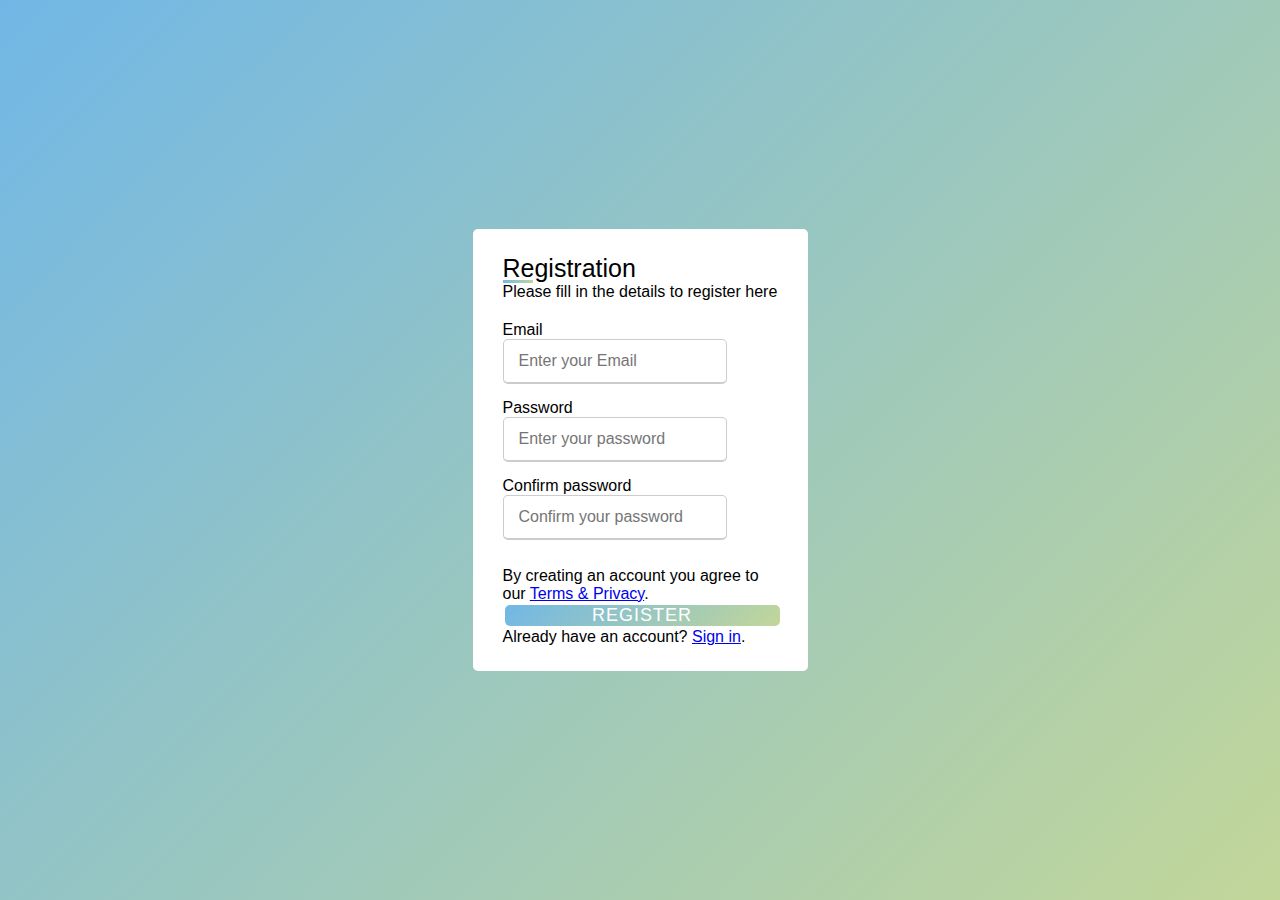
<file: Regform.html>
<!DOCTYPE html>
<html lang="en">

<head>
    <meta charset="UTF-8">
    <meta http-equiv="X-UA-Compatible" content="IE=edge">
    <meta name="viewport" content="width=device-width, initial-scale=1.0">
    <title>Document</title>
    <style>
        * {
            margin: 0;
            padding: 0;
            box-sizing: border-box;
            font-family: 'Poppins', sans-serif;
        }

        body {
            display: flex;
            height: 100vh;
            justify-content: center;
            align-items: center;
            background: linear-gradient(135deg, #71b7e6, #9b59);
        }

        .container {
            max-width: 335px;
            width: 100%;
            background: #fff;
            padding: 25px 30px;
            border-radius: 5px;
        }

        .container .title {
            font-size: 25px;
            font-weight: 500;
            position: relative;
        }

        .container .title::before {
            content: '';
            position: absolute;
            left: 0;
            bottom: 0;
            height: 3px;
            width: 30px;
            background: linear-gradient(135deg, #71b7e6, #9b59);
            ;
        }

        .container form .user-details {
            display: flex;
            flex-wrap: wrap;
            justify-content: space-between;
            margin: 20px 0 12px 0;
        }

        .container form .user-details .input-box {
            margin-bottom: 15px;
            width: calc(100%/2-20px);
        }

        .user-details .input-box .details {
            font-weight: 500;
            margin-bottom: 5px;
        }

        .container form .user-details .input-box input {
            display: block;
            height: 45px;
            width: 100%;
            outline: none;
            border-radius: 5px;
            border: 1px solid #ccc;
            padding-left: 15px;
            font-size: 16px;
            border-bottom-width: 2px;
            transition: all 0.3s ease;
        }

        .user-details .input-box input:focus,
        .user-details .input-box input:valid {
            background-color: #9b59;
        }

        .button {
            height: 100%;
            width: 100%;
        }

        .button input {
            height: 100%;
            width: 100%;
            outline: none;
            color: #fff;
            border: none;
            font-size: 18px;
            font-weight: 500;
            border-radius: 5px;
            letter-spacing: 1px;
            background: linear-gradient(135deg, #71b7e6, #9b59);
            margin: 2px;
        }

        form .button input:hover {
            background: linear-gradient(-135deg, #71b7e6, #9b59);
        }

        @media (max-width: 584px) {
            .container {
                max-width: 100%;
            }

            form .user-details .input-box {
                margin-bottom: 15px;
                width: 100%;
            }

            .container form .user-details {
                max-height: 300px;
                overflow-y: scroll;
            }

            .user-details::-webkit-scrollbar {
                width: 0%;
            }
        }
    </style>
</head>

<body>
    <div class="container">
        <div class="title" id="heading">Registration</div>
        <div class="sub-title" id="subheading">Please fill in the details to register here</div>
        <form action="regform2.html">
            <div class="user-details">
                <div class="input-box">
                    <span class="details">Email</span>
                    <input type="email" placeholder="Enter your Email" required>
                </div>
                <div class="input-box">
                    <span class="details">Password</span>
                    <input type="password" placeholder="Enter your password" required minlength="8">
                </div>
                <div class="input-box">
                    <span class="details">Confirm password</span>
                    <input type="password" placeholder="Confirm your password" required minlength="8">
                </div>
            </div>
            <div class="bottom" id="terms">
                <p>By creating an account you agree to our <a href="#">Terms & Privacy</a>.</p>
            </div>
            <div class="button" id="button"><input type="submit" value="REGISTER"></div>
            <div class="bottom" id="signin">
                <p>Already have an account? <a href="../index.html">Sign in</a>.</p>
            </div>
        </form>
    </div>
</body>

</html>
</file>
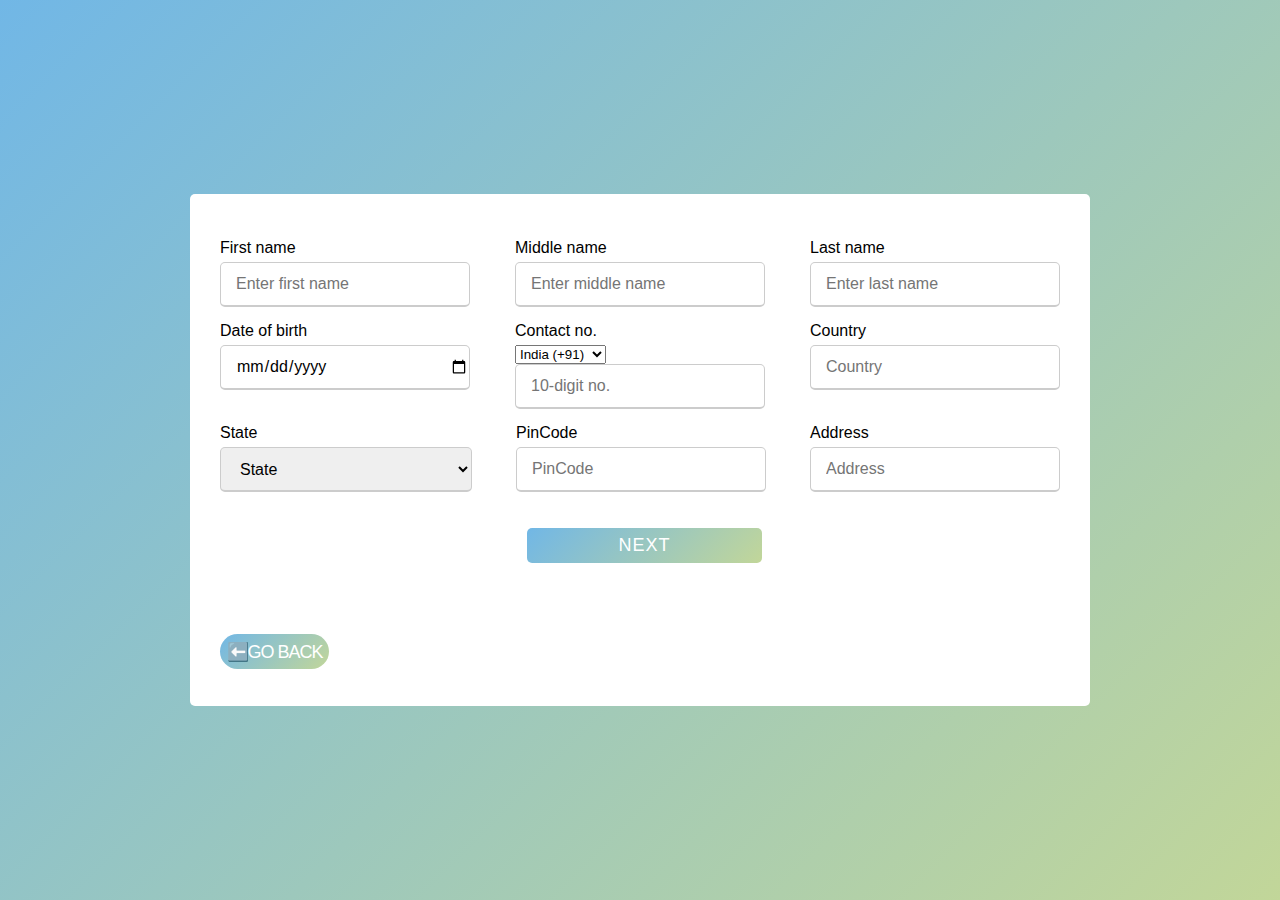
<file: regform2.html>
<!DOCTYPE html>
<html lang="en">

<head>
    <meta charset="UTF-8">
    <meta http-equiv="X-UA-Compatible" content="IE=edge">
    <meta name="viewport" content="width=device-width, initial-scale=1.0">
    <title>Document</title>
    <style>
        * {
            margin: 0;
            padding: 0;
            box-sizing: border-box;
            font-family: 'Poppins', sans-serif;
        }

        body {
            display: flex;
            height: 100vh;
            justify-content: center;
            align-items: center;
            background: linear-gradient(135deg, #71b7e6, #9b59);
        }

        .container {
            max-width: 900px;
            width: 100%;
            background: #fff;
            padding: 25px 30px;
            border-radius: 5px;
        }

        .container form .user-details {
            display: flex;
            flex-wrap: wrap;
            justify-content: space-between;
            margin: 20px 0px 12px 0;
        }

        .container form .user-details .input-box {
            margin-bottom: 15px;
            width: '';
        }

        #code {
            width: 91PX;
        }

        .user-details .input-box span.details {
            display: block;
            font-weight: 500;
            margin-bottom: 5px;
        }

        .container form .user-details .input-box input {
            display: block;
            height: 45px;
            width: 250px;
            outline: none;
            border-radius: 5px;
            border: 1px solid #ccc;
            padding-left: 15px;
            font-size: 16px;
            border-bottom-width: 2px;
            transition: all 0.3s ease;
        }

        .user-details .input-box input:focus {
            background-color: #9b59;
        }

        form .button {
            height: 100%;
            width: 100%;
            margin: auto auto auto 360px;
        }

        form .button input {
            height: 35px;
            width: 49%;
            outline: none;
            color: #fff;
            border: none;
            font-size: 18px;
            font-weight: 500;
            border-radius: 5px;
            letter-spacing: 1px;
            background: linear-gradient(135deg, #71b7e6, #9b59);
            margin: 21px 10px auto -53px;
        }

        #state {
            display: block;
            height: 45px;
            width: 100%;
            outline: none;
            border-radius: 5px;
            border: 1px solid #ccc;
            padding-left: 15px;
            font-size: 16px;
            border-bottom-width: 2px;
            transition: all 0.3s ease;
        }

        form .button input:hover {
            background: linear-gradient(-135deg, #71b7e6, #9b59);
        }

        @media (max-width: 584px) {
            .container {
                max-width: 100%;
            }

            form .user-details .input-box {
                margin-bottom: 15px;
                width: 100%;
            }

            .container form .user-details {
                max-height: 300px;
                overflow-y: scroll;
            }

            .user-details::-webkit-scrollbar {
                width: 0%;
            }
        }

        #back {
            height: 35px;
            width: 13%;
            outline: none;
            color: #fff;
            border: none;
            font-size: 18px;
            font-weight: 500;
            border-radius: 20px;
            letter-spacing: -1px;
            background: linear-gradient(135deg, #71b7e6, #9b59);
            margin: 71px 0px 0px 0px;
        }
    </style>
</head>

<body>
    <div class="container">
        <form action="php/trainers.php" method="post">
            <div class="user-details">
                <div class="input-box">
                    <span class="details">First name</span>
                    <input type="text" placeholder="Enter first name  " name="Fname" required>
                </div>
                <div class="input-box">
                    <span class="details">Middle name</span>
                    <input type="text" placeholder="Enter middle name " name="Mname">
                </div>
                <div class="input-box">
                    <span class="details">Last name</span>
                    <input type="text" placeholder="Enter last name " name="Lname">
                </div>
                <div class="input-box">
                    <span class="details">Date of birth</span>
                    <input type="date" name="DOB" placeholder="dd-mm-yyyy" value="" min="1960-01-01" max="2004-12-31"
                        required>
                </div>
                <div class="input-box">
                    <span class="details">Contact no.</span>
                    <select name="countryCode" id="code" class="dropbox">
                        <option data-countryCode="IN" value="91" Selected>India (+91)</option>
                        <optgroup label="Other countries">
                            <option data-countryCode="DZ" value="213">Algeria (+213)</option>
                            <option data-countryCode="AD" value="376">Andorra (+376)</option>
                            <option data-countryCode="AO" value="244">Angola (+244)</option>
                            <option data-countryCode="AI" value="1264">Anguilla (+1264)</option>
                            <option data-countryCode="AG" value="1268">Antigua &amp; Barbuda (+1268)</option>
                            <option data-countryCode="AR" value="54">Argentina (+54)</option>
                            <option data-countryCode="AM" value="374">Armenia (+374)</option>
                            <option data-countryCode="AW" value="297">Aruba (+297)</option>
                            <option data-countryCode="AU" value="61">Australia (+61)</option>
                            <option data-countryCode="AT" value="43">Austria (+43)</option>
                            <option data-countryCode="AZ" value="994">Azerbaijan (+994)</option>
                            <option data-countryCode="BS" value="1242">Bahamas (+1242)</option>
                            <option data-countryCode="BH" value="973">Bahrain (+973)</option>
                            <option data-countryCode="BD" value="880">Bangladesh (+880)</option>
                            <option data-countryCode="BB" value="1246">Barbados (+1246)</option>
                            <option data-countryCode="BY" value="375">Belarus (+375)</option>
                            <option data-countryCode="BE" value="32">Belgium (+32)</option>
                            <option data-countryCode="BZ" value="501">Belize (+501)</option>
                            <option data-countryCode="BJ" value="229">Benin (+229)</option>
                            <option data-countryCode="BM" value="1441">Bermuda (+1441)</option>
                            <option data-countryCode="BT" value="975">Bhutan (+975)</option>
                            <option data-countryCode="BO" value="591">Bolivia (+591)</option>
                            <option data-countryCode="BA" value="387">Bosnia Herzegovina (+387)</option>
                            <option data-countryCode="BW" value="267">Botswana (+267)</option>
                            <option data-countryCode="BR" value="55">Brazil (+55)</option>
                            <option data-countryCode="BN" value="673">Brunei (+673)</option>
                            <option data-countryCode="BG" value="359">Bulgaria (+359)</option>
                            <option data-countryCode="BF" value="226">Burkina Faso (+226)</option>
                            <option data-countryCode="BI" value="257">Burundi (+257)</option>
                            <option data-countryCode="KH" value="855">Cambodia (+855)</option>
                            <option data-countryCode="CM" value="237">Cameroon (+237)</option>
                            <option data-countryCode="CA" value="1">Canada (+1)</option>
                            <option data-countryCode="CV" value="238">Cape Verde Islands (+238)</option>
                            <option data-countryCode="KY" value="1345">Cayman Islands (+1345)</option>
                            <option data-countryCode="CF" value="236">Central African Republic (+236)</option>
                            <option data-countryCode="CL" value="56">Chile (+56)</option>
                            <option data-countryCode="CN" value="86">China (+86)</option>
                            <option data-countryCode="CO" value="57">Colombia (+57)</option>
                            <option data-countryCode="KM" value="269">Comoros (+269)</option>
                            <option data-countryCode="CG" value="242">Congo (+242)</option>
                            <option data-countryCode="CK" value="682">Cook Islands (+682)</option>
                            <option data-countryCode="CR" value="506">Costa Rica (+506)</option>
                            <option data-countryCode="HR" value="385">Croatia (+385)</option>
                            <option data-countryCode="CU" value="53">Cuba (+53)</option>
                            <option data-countryCode="CY" value="90392">Cyprus North (+90392)</option>
                            <option data-countryCode="CY" value="357">Cyprus South (+357)</option>
                            <option data-countryCode="CZ" value="42">Czech Republic (+42)</option>
                            <option data-countryCode="DK" value="45">Denmark (+45)</option>
                            <option data-countryCode="DJ" value="253">Djibouti (+253)</option>
                            <option data-countryCode="DM" value="1809">Dominica (+1809)</option>
                            <option data-countryCode="DO" value="1809">Dominican Republic (+1809)</option>
                            <option data-countryCode="EC" value="593">Ecuador (+593)</option>
                            <option data-countryCode="EG" value="20">Egypt (+20)</option>
                            <option data-countryCode="SV" value="503">El Salvador (+503)</option>
                            <option data-countryCode="GQ" value="240">Equatorial Guinea (+240)</option>
                            <option data-countryCode="ER" value="291">Eritrea (+291)</option>
                            <option data-countryCode="EE" value="372">Estonia (+372)</option>
                            <option data-countryCode="ET" value="251">Ethiopia (+251)</option>
                            <option data-countryCode="FK" value="500">Falkland Islands (+500)</option>
                            <option data-countryCode="FO" value="298">Faroe Islands (+298)</option>
                            <option data-countryCode="FJ" value="679">Fiji (+679)</option>
                            <option data-countryCode="FI" value="358">Finland (+358)</option>
                            <option data-countryCode="FR" value="33">France (+33)</option>
                            <option data-countryCode="GF" value="594">French Guiana (+594)</option>
                            <option data-countryCode="PF" value="689">French Polynesia (+689)</option>
                            <option data-countryCode="GA" value="241">Gabon (+241)</option>
                            <option data-countryCode="GM" value="220">Gambia (+220)</option>
                            <option data-countryCode="GE" value="7880">Georgia (+7880)</option>
                            <option data-countryCode="DE" value="49">Germany (+49)</option>
                            <option data-countryCode="GH" value="233">Ghana (+233)</option>
                            <option data-countryCode="GI" value="350">Gibraltar (+350)</option>
                            <option data-countryCode="GR" value="30">Greece (+30)</option>
                            <option data-countryCode="GL" value="299">Greenland (+299)</option>
                            <option data-countryCode="GD" value="1473">Grenada (+1473)</option>
                            <option data-countryCode="GP" value="590">Guadeloupe (+590)</option>
                            <option data-countryCode="GU" value="671">Guam (+671)</option>
                            <option data-countryCode="GT" value="502">Guatemala (+502)</option>
                            <option data-countryCode="GN" value="224">Guinea (+224)</option>
                            <option data-countryCode="GW" value="245">Guinea - Bissau (+245)</option>
                            <option data-countryCode="GY" value="592">Guyana (+592)</option>
                            <option data-countryCode="HT" value="509">Haiti (+509)</option>
                            <option data-countryCode="HN" value="504">Honduras (+504)</option>
                            <option data-countryCode="HK" value="852">Hong Kong (+852)</option>
                            <option data-countryCode="HU" value="36">Hungary (+36)</option>
                            <option data-countryCode="IS" value="354">Iceland (+354)</option>
                            <option data-countryCode="ID" value="62">Indonesia (+62)</option>
                            <option data-countryCode="IR" value="98">Iran (+98)</option>
                            <option data-countryCode="IQ" value="964">Iraq (+964)</option>
                            <option data-countryCode="IE" value="353">Ireland (+353)</option>
                            <option data-countryCode="IL" value="972">Israel (+972)</option>
                            <option data-countryCode="IT" value="39">Italy (+39)</option>
                            <option data-countryCode="JM" value="1876">Jamaica (+1876)</option>
                            <option data-countryCode="JP" value="81">Japan (+81)</option>
                            <option data-countryCode="JO" value="962">Jordan (+962)</option>
                            <option data-countryCode="KZ" value="7">Kazakhstan (+7)</option>
                            <option data-countryCode="KE" value="254">Kenya (+254)</option>
                            <option data-countryCode="KI" value="686">Kiribati (+686)</option>
                            <option data-countryCode="KP" value="850">Korea North (+850)</option>
                            <option data-countryCode="KR" value="82">Korea South (+82)</option>
                            <option data-countryCode="KW" value="965">Kuwait (+965)</option>
                            <option data-countryCode="KG" value="996">Kyrgyzstan (+996)</option>
                            <option data-countryCode="LA" value="856">Laos (+856)</option>
                            <option data-countryCode="LV" value="371">Latvia (+371)</option>
                            <option data-countryCode="LB" value="961">Lebanon (+961)</option>
                            <option data-countryCode="LS" value="266">Lesotho (+266)</option>
                            <option data-countryCode="LR" value="231">Liberia (+231)</option>
                            <option data-countryCode="LY" value="218">Libya (+218)</option>
                            <option data-countryCode="LI" value="417">Liechtenstein (+417)</option>
                            <option data-countryCode="LT" value="370">Lithuania (+370)</option>
                            <option data-countryCode="LU" value="352">Luxembourg (+352)</option>
                            <option data-countryCode="MO" value="853">Macao (+853)</option>
                            <option data-countryCode="MK" value="389">Macedonia (+389)</option>
                            <option data-countryCode="MG" value="261">Madagascar (+261)</option>
                            <option data-countryCode="MW" value="265">Malawi (+265)</option>
                            <option data-countryCode="MY" value="60">Malaysia (+60)</option>
                            <option data-countryCode="MV" value="960">Maldives (+960)</option>
                            <option data-countryCode="ML" value="223">Mali (+223)</option>
                            <option data-countryCode="MT" value="356">Malta (+356)</option>
                            <option data-countryCode="MH" value="692">Marshall Islands (+692)</option>
                            <option data-countryCode="MQ" value="596">Martinique (+596)</option>
                            <option data-countryCode="MR" value="222">Mauritania (+222)</option>
                            <option data-countryCode="YT" value="269">Mayotte (+269)</option>
                            <option data-countryCode="MX" value="52">Mexico (+52)</option>
                            <option data-countryCode="FM" value="691">Micronesia (+691)</option>
                            <option data-countryCode="MD" value="373">Moldova (+373)</option>
                            <option data-countryCode="MC" value="377">Monaco (+377)</option>
                            <option data-countryCode="MN" value="976">Mongolia (+976)</option>
                            <option data-countryCode="MS" value="1664">Montserrat (+1664)</option>
                            <option data-countryCode="MA" value="212">Morocco (+212)</option>
                            <option data-countryCode="MZ" value="258">Mozambique (+258)</option>
                            <option data-countryCode="MN" value="95">Myanmar (+95)</option>
                            <option data-countryCode="NA" value="264">Namibia (+264)</option>
                            <option data-countryCode="NR" value="674">Nauru (+674)</option>
                            <option data-countryCode="NP" value="977">Nepal (+977)</option>
                            <option data-countryCode="NL" value="31">Netherlands (+31)</option>
                            <option data-countryCode="NC" value="687">New Caledonia (+687)</option>
                            <option data-countryCode="NZ" value="64">New Zealand (+64)</option>
                            <option data-countryCode="NI" value="505">Nicaragua (+505)</option>
                            <option data-countryCode="NE" value="227">Niger (+227)</option>
                            <option data-countryCode="NG" value="234">Nigeria (+234)</option>
                            <option data-countryCode="NU" value="683">Niue (+683)</option>
                            <option data-countryCode="NF" value="672">Norfolk Islands (+672)</option>
                            <option data-countryCode="NP" value="670">Northern Marianas (+670)</option>
                            <option data-countryCode="NO" value="47">Norway (+47)</option>
                            <option data-countryCode="OM" value="968">Oman (+968)</option>
                            <option data-countryCode="PW" value="680">Palau (+680)</option>
                            <option data-countryCode="PA" value="507">Panama (+507)</option>
                            <option data-countryCode="PG" value="675">Papua New Guinea (+675)</option>
                            <option data-countryCode="PY" value="595">Paraguay (+595)</option>
                            <option data-countryCode="PE" value="51">Peru (+51)</option>
                            <option data-countryCode="PH" value="63">Philippines (+63)</option>
                            <option data-countryCode="PL" value="48">Poland (+48)</option>
                            <option data-countryCode="PT" value="351">Portugal (+351)</option>
                            <option data-countryCode="PR" value="1787">Puerto Rico (+1787)</option>
                            <option data-countryCode="QA" value="974">Qatar (+974)</option>
                            <option data-countryCode="RE" value="262">Reunion (+262)</option>
                            <option data-countryCode="RO" value="40">Romania (+40)</option>
                            <option data-countryCode="RU" value="7">Russia (+7)</option>
                            <option data-countryCode="RW" value="250">Rwanda (+250)</option>
                            <option data-countryCode="SM" value="378">San Marino (+378)</option>
                            <option data-countryCode="ST" value="239">Sao Tome &amp; Principe (+239)</option>
                            <option data-countryCode="SA" value="966">Saudi Arabia (+966)</option>
                            <option data-countryCode="SN" value="221">Senegal (+221)</option>
                            <option data-countryCode="CS" value="381">Serbia (+381)</option>
                            <option data-countryCode="SC" value="248">Seychelles (+248)</option>
                            <option data-countryCode="SL" value="232">Sierra Leone (+232)</option>
                            <option data-countryCode="SG" value="65">Singapore (+65)</option>
                            <option data-countryCode="SK" value="421">Slovak Republic (+421)</option>
                            <option data-countryCode="SI" value="386">Slovenia (+386)</option>
                            <option data-countryCode="SB" value="677">Solomon Islands (+677)</option>
                            <option data-countryCode="SO" value="252">Somalia (+252)</option>
                            <option data-countryCode="ZA" value="27">South Africa (+27)</option>
                            <option data-countryCode="ES" value="34">Spain (+34)</option>
                            <option data-countryCode="LK" value="94">Sri Lanka (+94)</option>
                            <option data-countryCode="SH" value="290">St. Helena (+290)</option>
                            <option data-countryCode="KN" value="1869">St. Kitts (+1869)</option>
                            <option data-countryCode="SC" value="1758">St. Lucia (+1758)</option>
                            <option data-countryCode="SD" value="249">Sudan (+249)</option>
                            <option data-countryCode="SR" value="597">Suriname (+597)</option>
                            <option data-countryCode="SZ" value="268">Swaziland (+268)</option>
                            <option data-countryCode="SE" value="46">Sweden (+46)</option>
                            <option data-countryCode="CH" value="41">Switzerland (+41)</option>
                            <option data-countryCode="SI" value="963">Syria (+963)</option>
                            <option data-countryCode="TW" value="886">Taiwan (+886)</option>
                            <option data-countryCode="TJ" value="7">Tajikstan (+7)</option>
                            <option data-countryCode="TH" value="66">Thailand (+66)</option>
                            <option data-countryCode="TG" value="228">Togo (+228)</option>
                            <option data-countryCode="TO" value="676">Tonga (+676)</option>
                            <option data-countryCode="TT" value="1868">Trinidad &amp; Tobago (+1868)</option>
                            <option data-countryCode="TN" value="216">Tunisia (+216)</option>
                            <option data-countryCode="TR" value="90">Turkey (+90)</option>
                            <option data-countryCode="TM" value="7">Turkmenistan (+7)</option>
                            <option data-countryCode="TM" value="993">Turkmenistan (+993)</option>
                            <option data-countryCode="TC" value="1649">Turks &amp; Caicos Islands (+1649)</option>
                            <option data-countryCode="TV" value="688">Tuvalu (+688)</option>
                            <option data-countryCode="UG" value="256">Uganda (+256)</option>
                            <option data-countryCode="GB" value="44">UK (+44)</option>
                            <option data-countryCode="UA" value="380">Ukraine (+380)</option>
                            <option data-countryCode="AE" value="971">United Arab Emirates (+971)</option>
                            <option data-countryCode="UY" value="598">Uruguay (+598)</option>
                            <option data-countryCode="US" value="1">USA (+1)</option>
                            <option data-countryCode="UZ" value="7">Uzbekistan (+7)</option>
                            <option data-countryCode="VU" value="678">Vanuatu (+678)</option>
                            <option data-countryCode="VA" value="379">Vatican City (+379)</option>
                            <option data-countryCode="VE" value="58">Venezuela (+58)</option>
                            <option data-countryCode="VN" value="84">Vietnam (+84)</option>
                            <option data-countryCode="VG" value="84">Virgin Islands - British (+1284)</option>
                            <option data-countryCode="VI" value="84">Virgin Islands - US (+1340)</option>
                            <option data-countryCode="WF" value="681">Wallis &amp; Futuna (+681)</option>
                            <option data-countryCode="YE" value="969">Yemen (North)(+969)</option>
                            <option data-countryCode="YE" value="967">Yemen (South)(+967)</option>
                            <option data-countryCode="ZM" value="260">Zambia (+260)</option>
                            <option data-countryCode="ZW" value="263">Zimbabwe (+263)</option>
                        </optgroup>
                    </select>
                    <input type="text" placeholder="10-digit no." required maxlength="10" minlength="10" name="number">
                </div>
                <div class="input-box">
                    <span class="details">Country</span>
                    <input type="text" placeholder="Country " required name="country">
                </div>
                <div class="input-box">
                    <span class="details">State</span>
                    <select name="state" id="state" class="dropbox" required>
                        <option value="State">State</option>
                        <option value="Andhra Pradesh">Andhra Pradesh</option>
                        <option value="Andaman and Nicobar Islands">Andaman and Nicobar Islands</option>
                        <option value="Arunachal Pradesh">Arunachal Pradesh</option>
                        <option value="Assam">Assam</option>
                        <option value="Bihar">Bihar</option>
                        <option value="Chandigarh">Chandigarh</option>
                        <option value="Chhattisgarh">Chhattisgarh</option>
                        <option value="Dadar and Nagar Haveli">Dadar and Nagar Haveli</option>
                        <option value="Daman and Diu">Daman and Diu</option>
                        <option value="Delhi">Delhi</option>
                        <option value="Lakshadweep">Lakshadweep</option>
                        <option value="Puducherry">Puducherry</option>
                        <option value="Goa">Goa</option>
                        <option value="Gujarat">Gujarat</option>
                        <option value="Haryana">Haryana</option>
                        <option value="Himachal Pradesh">Himachal Pradesh</option>
                        <option value="Jammu and Kashmir">Jammu and Kashmir</option>
                        <option value="Jharkhand">Jharkhand</option>
                        <option value="Karnataka">Karnataka</option>
                        <option value="Kerala">Kerala</option>
                        <option value="Madhya Pradesh">Madhya Pradesh</option>
                        <option value="Maharashtra">Maharashtra</option>
                        <option value="Manipur">Manipur</option>
                        <option value="Meghalaya">Meghalaya</option>
                        <option value="Mizoram">Mizoram</option>
                        <option value="Nagaland">Nagaland</option>
                        <option value="Odisha">Odisha</option>
                        <option value="Punjab">Punjab</option>
                        <option value="Rajasthan">Rajasthan</option>
                        <option value="Sikkim">Sikkim</option>
                        <option value="Tamil Nadu">Tamil Nadu</option>
                        <option value="Telangana">Telangana</option>
                        <option value="Tripura">Tripura</option>
                        <option value="Uttar Pradesh">Uttar Pradesh</option>
                        <option value="Uttarakhand">Uttarakhand</option>
                        <option value="West Bengal">West Bengal</option>
                    </select>
                </div>
                <div class="input-box">
                    <span class="details">PinCode</span>
                    <input type="text" placeholder="PinCode " required name="pincode">
                </div>
                <div class="input-box">
                    <span class="details">Address</span>
                    <input type="text" placeholder="Address " required name="address">
                </div>
                <div class="button" id="NEXT"><input type="submit" value="NEXT"></div>
                <button onclick="window.location.href='Regform.html';" id="back"> ⬅️GO BACK </button>
            </div>
        </form>
    </div>
</body>

</html>
</file>
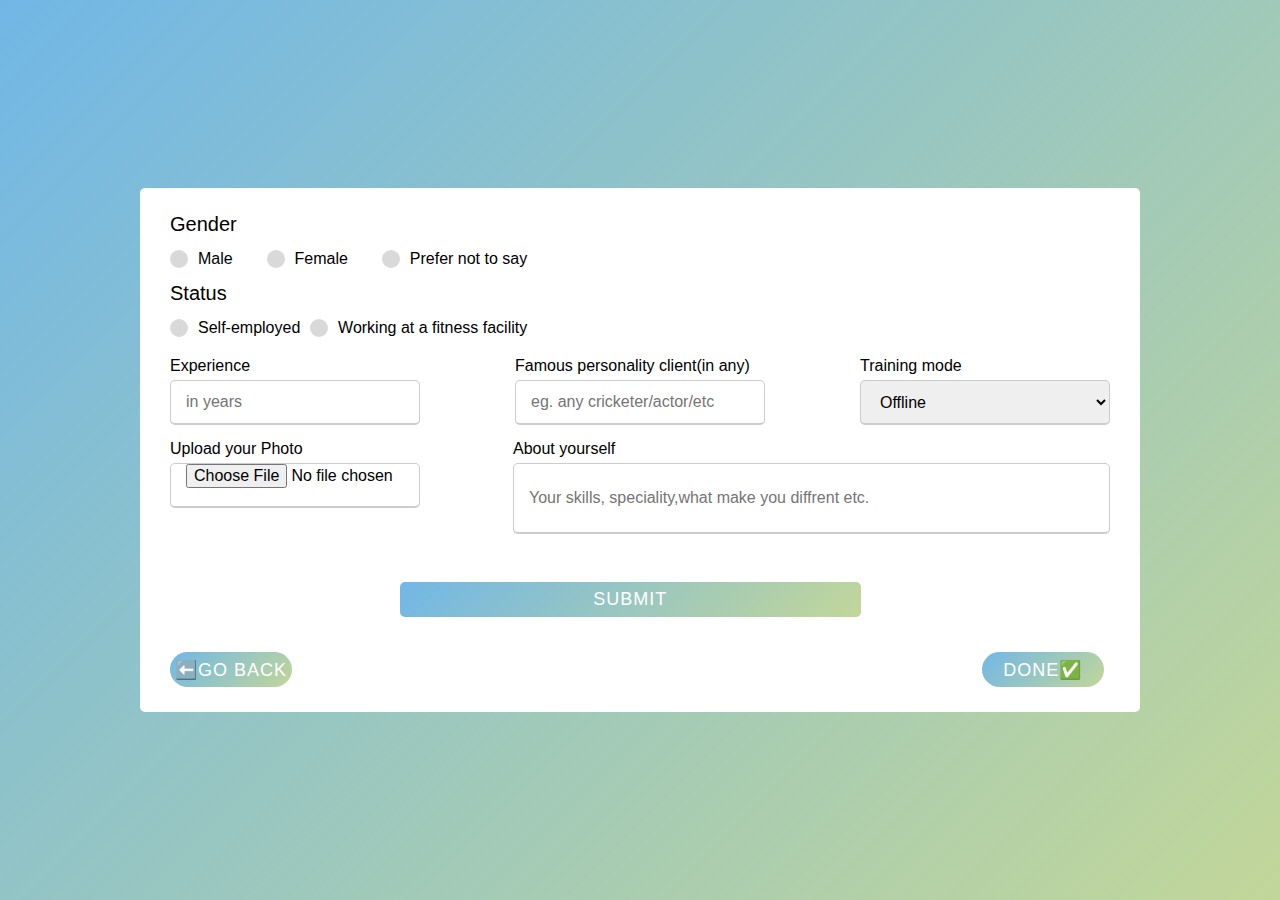
<file: regform3.html>
<!DOCTYPE html>
<html lang="en">

<head>
    <meta charset="UTF-8">
    <meta http-equiv="X-UA-Compatible" content="IE=edge">
    <meta name="viewport" content="width=device-width, initial-scale=1.0">
    <title>Document</title>
    <style>
        * {
            margin: 0;
            padding: 0;
            box-sizing: border-box;
            font-family: 'Poppins', sans-serif;
        }

        body {
            display: flex;
            height: 100vh;
            justify-content: center;
            align-items: center;
            background: linear-gradient(135deg, #71b7e6, #9b59);
        }

        .container {
            max-width: 1000px;
            width: 100%;
            background: #fff;
            padding: 25px 30px;
            border-radius: 5px;
        }

        .container form .user-details {
            display: flex;
            flex-wrap: wrap;
            justify-content: space-between;
            margin: 20px 0px 12px 0px;
        }

        .container form .user-details .input-box {
            margin-bottom: 15px;
            width: '';
        }

        .user-details .input-box span.details {
            display: block;
            font-weight: 500;
            margin-bottom: 5px;
        }

        .container form .user-details .input-box input {
            display: block;
            height: 45px;
            width: 250px;
            outline: none;
            border-radius: 5px;
            border: 1px solid #ccc;
            padding-left: 15px;
            font-size: 16px;
            border-bottom-width: 2px;
            transition: all 0.3s ease;
        }

        #mode {
            display: block;
            height: 45px;
            width: 250px;
            outline: none;
            border-radius: 5px;
            border: 1px solid #ccc;
            padding-left: 15px;
            font-size: 16px;
            border-bottom-width: 2px;
            transition: all 0.3s ease;
        }

        .user-details .input-box input:focus {
            background-color: #9b59;
        }

        form .gender-details .gender-title {
            font-size: 20px;
            font-weight: 500;
        }

        form .category {
            display: flex;
            width: 38%;
            margin: 14px 0;
            justify-content: space-between;
        }

        form .category label {
            display: flex;
            align-items: center;
            cursor: pointer;
        }

        form .category label .dot {
            height: 18px;
            width: 18px;
            border-radius: 50%;
            margin-right: 10px;
            background: #d9d9d9;
            border: 5px solid transparent;
            transition: all 0.3s ease;
        }

        #dot-1:checked~.category label .one,
        #dot-2:checked~.category label .two,
        #dot-3:checked~.category label .three {
            background: #9b59b6;
            border-color: #d9d9d9;
        }

        form input[type="radio"] {
            display: none;
        }

        form .status-details .status-title {
            font-size: 20px;
            font-weight: 500;
        }

        form .category label .point {
            height: 18px;
            width: 18px;
            border-radius: 50%;
            margin-right: 10px;
            background: #d9d9d9;
            border: 5px solid transparent;
            transition: all 0.3s ease;
        }

        #point-1:checked~.category label .one,
        #point-2:checked~.category label .two,
        #point-3:checked~.category label .three {
            background: #9b59b6;
            border-color: #d9d9d9;
        }

        form .button {
            height: 100%;
            width: 100%;
            margin: auto auto auto 360px;
        }

        form .button input {
            height: 35px;
            width: 49%;
            outline: none;
            color: #fff;
            border: none;
            font-size: 18px;
            font-weight: 500;
            border-radius: 5px;
            letter-spacing: 1px;
            background: linear-gradient(135deg, #71b7e6, #9b59);
            margin: 21px 10px auto -130px;
        }

        /* #back {
            align-items: center;
            height: 35px;
            width: 25%;
            outline: none;
            color: #fff;
            border: none;
            font-size: 18px;
            font-weight: 500;
            border-radius: 5px;
            letter-spacing: 1px;
            background: linear-gradient(135deg, #71b7e6, #9b59);
            margin: 21px 10px auto -360px;
        } */
        form .button2 button {
            align-items: center;
            height: 35px;
            width: 13%;
            outline: none;
            color: #fff;
            border: none;
            font-size: 18px;
            font-weight: 500;
            border-radius: 20px;
            letter-spacing: 1px;
            background: linear-gradient(135deg, #71b7e6, #9b59);
            margin-top: 35px;
        }

        #done {
            margin-left: 685px;
        }

        /* #done {
            height: 35px;
            width: 25%;
            outline: none;
            color: #fff;
            border: none;
            font-size: 18px;
            font-weight: 500;
            border-radius: 5px;
            letter-spacing: 1px;
            background: linear-gradient(135deg, #71b7e6, #9b59);
            margin: 21px 10px auto -53px;
        } */
        form .button input:hover {
            background: linear-gradient(-135deg, #71b7e6, #9b59);
        }

        @media (max-width: 584px) {
            .container {
                max-width: 100%;
            }

            form .user-details .input-box {
                margin-bottom: 15px;
                width: 100%;
            }

            .container form .user-details {
                max-height: 300px;
                overflow-y: scroll;
            }

            .user-details::-webkit-scrollbar {
                width: 0%;
            }
        }

        #about {
            width: 597px;
            height: 71px;
        }
    </style>
</head>

<body>
    <div class="container">
        <form action="">
            <div class="gender-details">
                <input type="radio" name="gender" id="dot-1">
                <input type="radio" name="gender" id="dot-2">
                <input type="radio" name="gender" id="dot-3">
                <span class="gender-title">Gender</span>
                <div class="category">
                    <label for="dot-1">
                        <span class="dot one"></span>
                        <span class="gender">Male</span>
                    </label>
                    <label for="dot-2">
                        <span class="dot two"></span>
                        <span class="gender">Female</span>
                    </label>
                    <label for="dot-3">
                        <span class="dot three"></span>
                        <span class="gender">Prefer not to say</span>
                    </label>
                </div>
            </div>
            <div class="status-details">
                <input type="radio" name="Status" id="point-1">
                <input type="radio" name="Status" id="point-2">
                <span class="status-title">Status</span>
                <div class="category">
                    <label for="point-1">
                        <span class="point one"></span>
                        <span class="status">Self-employed</span>
                    </label>
                    <label for="point-2">
                        <span class="point two"></span>
                        <span class="status">Working at a fitness facility</span>
                    </label>
                </div>
            </div>
            <div class="user-details">
                <div class="input-box">
                    <span class="details">Experience</span>
                    <input type="text" placeholder="in years" required>
                </div>
                <div class="input-box">
                    <span class="details">Famous personality client(in any)</span>
                    <input type="text" placeholder="eg. any cricketer/actor/etc">
                </div>
                <div class="input-box">
                    <span class="details">Training mode</span>
                    <select name="mode" id="mode" class="mode" required>
                        <option value="Offline">Offline</option>
                        <option value="Online">Online</option>
                        <option value="Both Online and Offline">Both Online and Offline</option>
                    </select>
                </div>
                <div class="input-box">
                    <span class="details">Upload your Photo</span>
                    <input type="file" required accept="image/*" />
                </div>
                <div class="input-box">
                    <span class="details">About yourself</span>
                    <input type="text" placeholder="Your skills, speciality,what make you diffrent etc." id="about">
                </div>
            </div>
            <div class="button" id="SUBMIT"><input type="submit" value="SUBMIT"></div>
            <div class="button2">
                <button onclick="window.location.href='regform2.html';" id="back"> ⬅️GO BACK </button>
                <button onclick="window.location.href='../index.html';" id="done"> DONE✅ </button>
            </div>
    </div>
    </form>
    </div>
</body>

</html>
</file>
